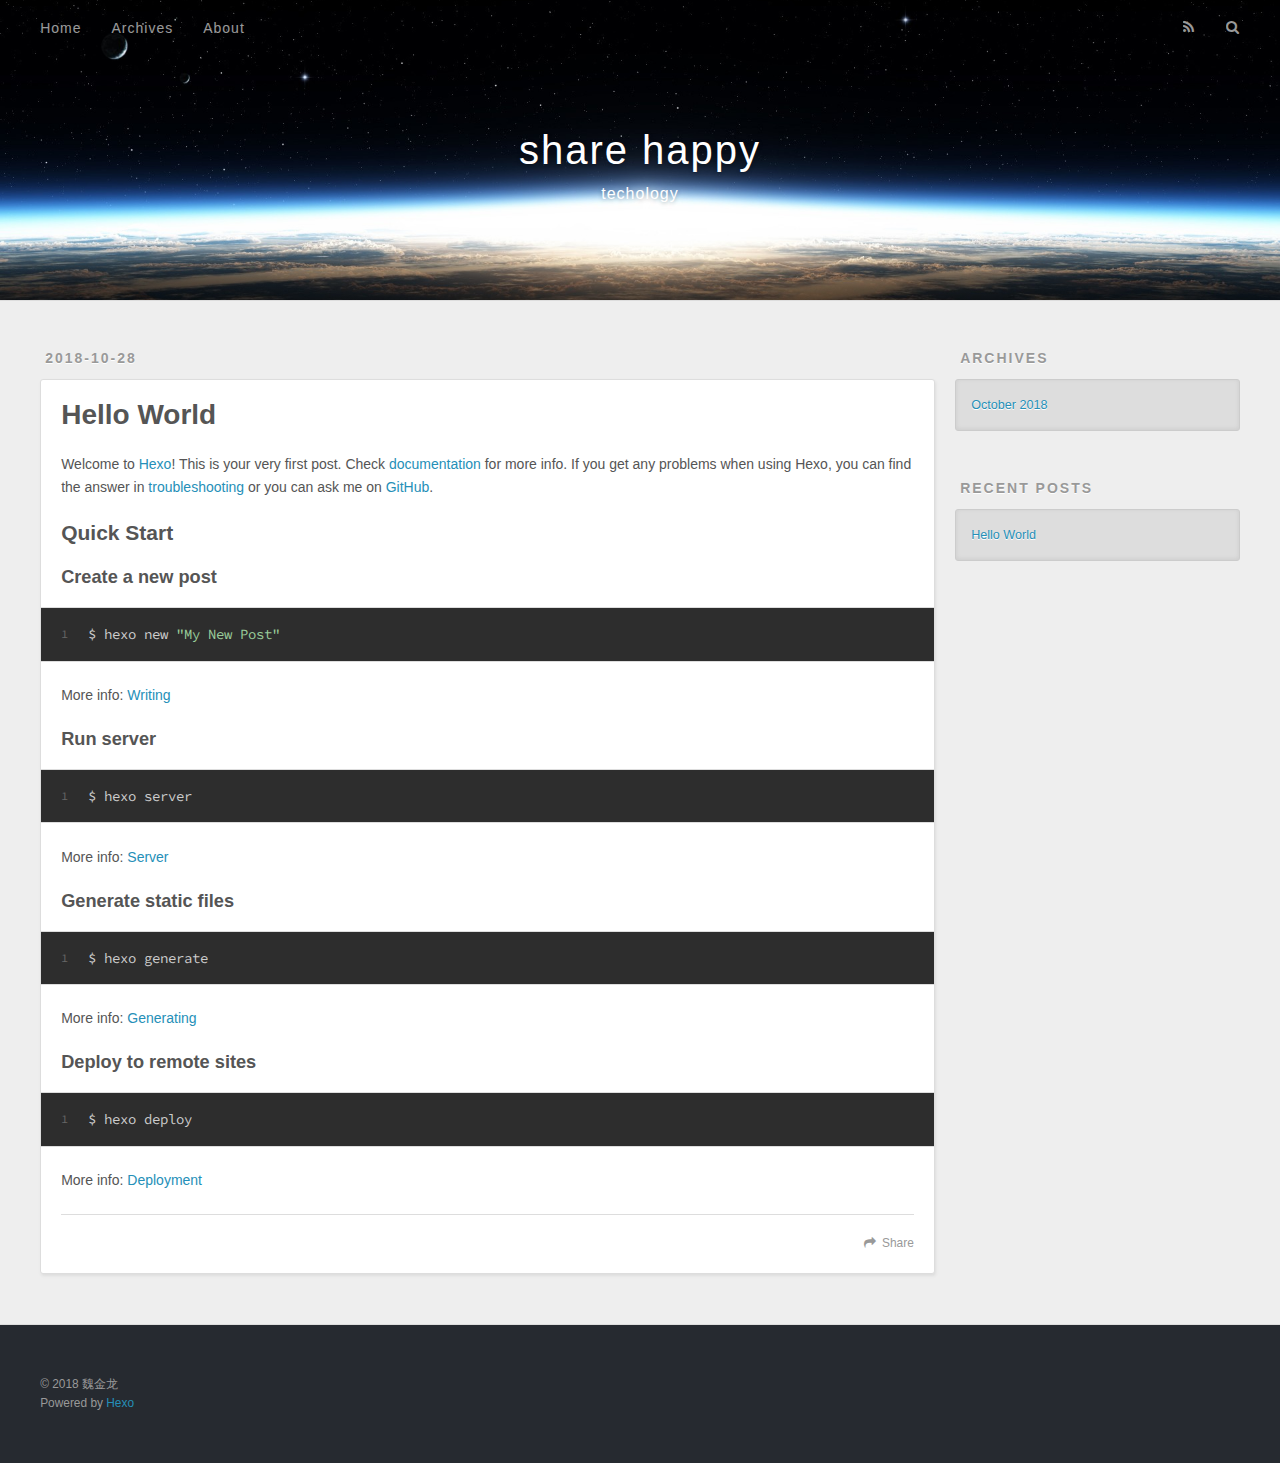
<file: index.html>
<!DOCTYPE html>
<html>
<head><meta name="generator" content="Hexo 3.8.0">
  <meta charset="utf-8">
  

  
  <title>share happy</title>
  <meta name="viewport" content="width=device-width, initial-scale=1, maximum-scale=1">
  <meta name="description" content="互联网">
<meta name="keywords" content="python django 机器学习">
<meta property="og:type" content="website">
<meta property="og:title" content="share happy">
<meta property="og:url" content="http://yoursite.com/index.html">
<meta property="og:site_name" content="share happy">
<meta property="og:description" content="互联网">
<meta property="og:locale" content="zh-Hans">
<meta name="twitter:card" content="summary">
<meta name="twitter:title" content="share happy">
<meta name="twitter:description" content="互联网">
  
    <link rel="alternate" href="/atom.xml" title="share happy" type="application/atom+xml">
  
  
    <link rel="icon" href="/favicon.png">
  
  
    <link href="//fonts.googleapis.com/css?family=Source+Code+Pro" rel="stylesheet" type="text/css">
  
  <link rel="stylesheet" href="/css/style.css">
</head>
</html>
<body>
  <div id="container">
    <div id="wrap">
      <header id="header">
  <div id="banner"></div>
  <div id="header-outer" class="outer">
    <div id="header-title" class="inner">
      <h1 id="logo-wrap">
        <a href="/" id="logo">share happy</a>
      </h1>
      
        <h2 id="subtitle-wrap">
          <a href="/" id="subtitle">techology</a>
        </h2>
      
    </div>
    <div id="header-inner" class="inner">
      <nav id="main-nav">
        <a id="main-nav-toggle" class="nav-icon"></a>
        
          <a class="main-nav-link" href="/">Home</a>
        
          <a class="main-nav-link" href="/archives">Archives</a>
        
          <a class="main-nav-link" href="/about">About</a>
        
      </nav>
      <nav id="sub-nav">
        
          <a id="nav-rss-link" class="nav-icon" href="/atom.xml" title="RSS Feed"></a>
        
        <a id="nav-search-btn" class="nav-icon" title="Search"></a>
      </nav>
      <div id="search-form-wrap">
        <form action="//google.com/search" method="get" accept-charset="UTF-8" class="search-form"><input type="search" name="q" class="search-form-input" placeholder="Search"><button type="submit" class="search-form-submit">&#xF002;</button><input type="hidden" name="sitesearch" value="http://yoursite.com"></form>
      </div>
    </div>
  </div>
</header>
      <div class="outer">
        <section id="main">
  
    <article id="post-hello-world" class="article article-type-post" itemscope="" itemprop="blogPost">
  <div class="article-meta">
    <a href="/2018/10/28/hello-world/" class="article-date">
  <time datetime="2018-10-28T08:07:36.515Z" itemprop="datePublished">2018-10-28</time>
</a>
    
  </div>
  <div class="article-inner">
    
    
      <header class="article-header">
        
  
    <h1 itemprop="name">
      <a class="article-title" href="/2018/10/28/hello-world/">Hello World</a>
    </h1>
  

      </header>
    
    <div class="article-entry" itemprop="articleBody">
      
        <p>Welcome to <a href="https://hexo.io/" target="_blank" rel="noopener">Hexo</a>! This is your very first post. Check <a href="https://hexo.io/docs/" target="_blank" rel="noopener">documentation</a> for more info. If you get any problems when using Hexo, you can find the answer in <a href="https://hexo.io/docs/troubleshooting.html" target="_blank" rel="noopener">troubleshooting</a> or you can ask me on <a href="https://github.com/hexojs/hexo/issues" target="_blank" rel="noopener">GitHub</a>.</p>
<h2 id="Quick-Start"><a href="#Quick-Start" class="headerlink" title="Quick Start"></a>Quick Start</h2><h3 id="Create-a-new-post"><a href="#Create-a-new-post" class="headerlink" title="Create a new post"></a>Create a new post</h3><figure class="highlight bash"><table><tr><td class="gutter"><pre><span class="line">1</span><br></pre></td><td class="code"><pre><span class="line">$ hexo new <span class="string">"My New Post"</span></span><br></pre></td></tr></table></figure>
<p>More info: <a href="https://hexo.io/docs/writing.html" target="_blank" rel="noopener">Writing</a></p>
<h3 id="Run-server"><a href="#Run-server" class="headerlink" title="Run server"></a>Run server</h3><figure class="highlight bash"><table><tr><td class="gutter"><pre><span class="line">1</span><br></pre></td><td class="code"><pre><span class="line">$ hexo server</span><br></pre></td></tr></table></figure>
<p>More info: <a href="https://hexo.io/docs/server.html" target="_blank" rel="noopener">Server</a></p>
<h3 id="Generate-static-files"><a href="#Generate-static-files" class="headerlink" title="Generate static files"></a>Generate static files</h3><figure class="highlight bash"><table><tr><td class="gutter"><pre><span class="line">1</span><br></pre></td><td class="code"><pre><span class="line">$ hexo generate</span><br></pre></td></tr></table></figure>
<p>More info: <a href="https://hexo.io/docs/generating.html" target="_blank" rel="noopener">Generating</a></p>
<h3 id="Deploy-to-remote-sites"><a href="#Deploy-to-remote-sites" class="headerlink" title="Deploy to remote sites"></a>Deploy to remote sites</h3><figure class="highlight bash"><table><tr><td class="gutter"><pre><span class="line">1</span><br></pre></td><td class="code"><pre><span class="line">$ hexo deploy</span><br></pre></td></tr></table></figure>
<p>More info: <a href="https://hexo.io/docs/deployment.html" target="_blank" rel="noopener">Deployment</a></p>

      
    </div>
    <footer class="article-footer">
      <a data-url="http://yoursite.com/2018/10/28/hello-world/" data-id="cjnsyk8j10000wiacfnognq5f" class="article-share-link">Share</a>
      
      
    </footer>
  </div>
  
</article>


  


</section>
        
          <aside id="sidebar">
  
    

  
    

  
    
  
    
  <div class="widget-wrap">
    <h3 class="widget-title">Archives</h3>
    <div class="widget">
      <ul class="archive-list"><li class="archive-list-item"><a class="archive-list-link" href="/archives/2018/10/">October 2018</a></li></ul>
    </div>
  </div>


  
    
  <div class="widget-wrap">
    <h3 class="widget-title">Recent Posts</h3>
    <div class="widget">
      <ul>
        
          <li>
            <a href="/2018/10/28/hello-world/">Hello World</a>
          </li>
        
      </ul>
    </div>
  </div>

  
</aside>
        
      </div>
      <footer id="footer">
  
  <div class="outer">
    <div id="footer-info" class="inner">
      &copy; 2018 魏金龙<br>
      Powered by <a href="http://hexo.io/" target="_blank">Hexo</a>
    </div>
  </div>
</footer>
    </div>
    <nav id="mobile-nav">
  
    <a href="/" class="mobile-nav-link">Home</a>
  
    <a href="/archives" class="mobile-nav-link">Archives</a>
  
    <a href="/about" class="mobile-nav-link">About</a>
  
</nav>
    

<script src="//ajax.googleapis.com/ajax/libs/jquery/2.0.3/jquery.min.js"></script>


  <link rel="stylesheet" href="/fancybox/jquery.fancybox.css">
  <script src="/fancybox/jquery.fancybox.pack.js"></script>


<script src="/js/script.js"></script>



  </div>
</body>
</html>
</file>
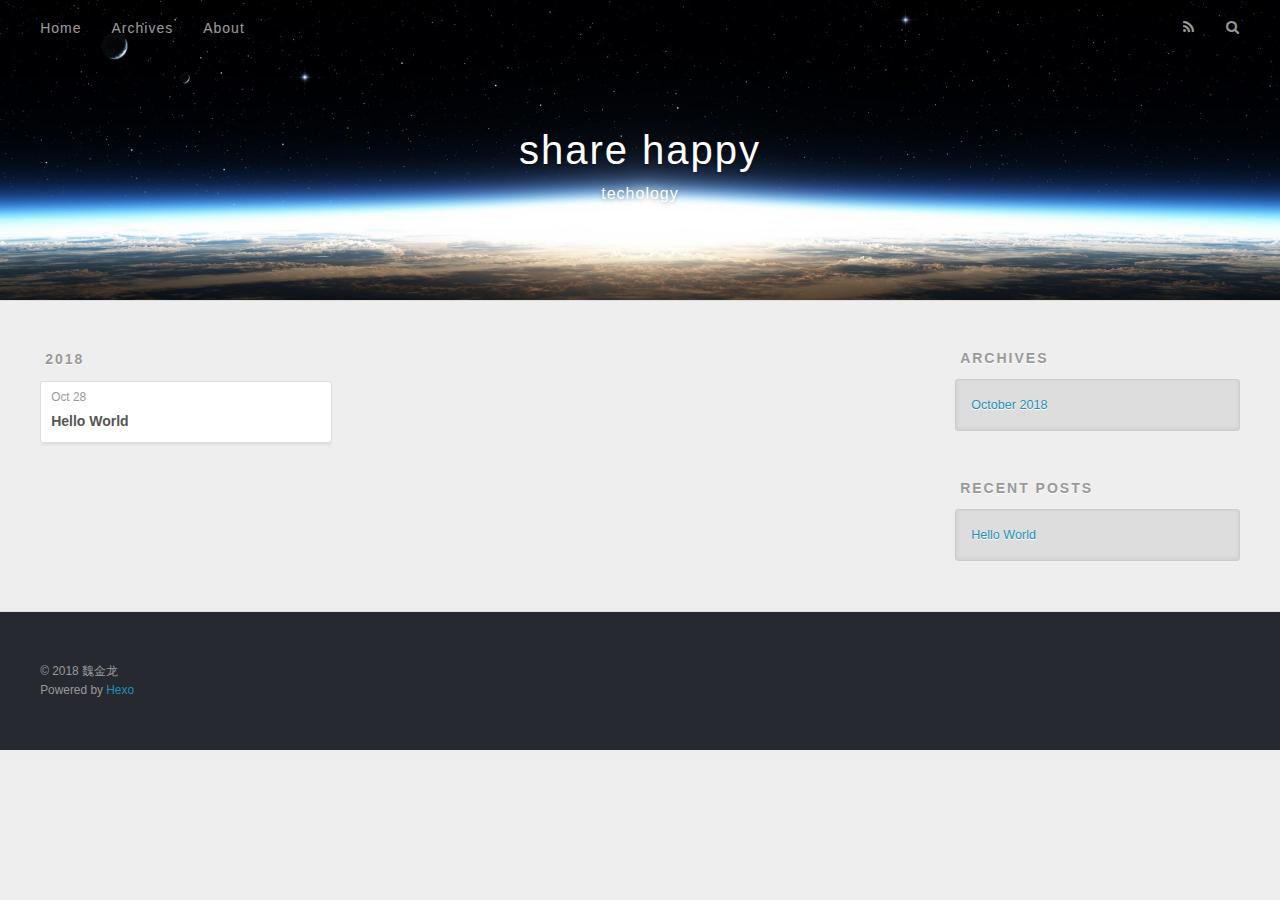
<file: archives/index.html>
<!DOCTYPE html>
<html>
<head><meta name="generator" content="Hexo 3.8.0">
  <meta charset="utf-8">
  

  
  <title>Archives | share happy</title>
  <meta name="viewport" content="width=device-width, initial-scale=1, maximum-scale=1">
  <meta name="description" content="互联网">
<meta name="keywords" content="python django 机器学习">
<meta property="og:type" content="website">
<meta property="og:title" content="share happy">
<meta property="og:url" content="http://yoursite.com/archives/index.html">
<meta property="og:site_name" content="share happy">
<meta property="og:description" content="互联网">
<meta property="og:locale" content="zh-Hans">
<meta name="twitter:card" content="summary">
<meta name="twitter:title" content="share happy">
<meta name="twitter:description" content="互联网">
  
    <link rel="alternate" href="/atom.xml" title="share happy" type="application/atom+xml">
  
  
    <link rel="icon" href="/favicon.png">
  
  
    <link href="//fonts.googleapis.com/css?family=Source+Code+Pro" rel="stylesheet" type="text/css">
  
  <link rel="stylesheet" href="/css/style.css">
</head>
</html>
<body>
  <div id="container">
    <div id="wrap">
      <header id="header">
  <div id="banner"></div>
  <div id="header-outer" class="outer">
    <div id="header-title" class="inner">
      <h1 id="logo-wrap">
        <a href="/" id="logo">share happy</a>
      </h1>
      
        <h2 id="subtitle-wrap">
          <a href="/" id="subtitle">techology</a>
        </h2>
      
    </div>
    <div id="header-inner" class="inner">
      <nav id="main-nav">
        <a id="main-nav-toggle" class="nav-icon"></a>
        
          <a class="main-nav-link" href="/">Home</a>
        
          <a class="main-nav-link" href="/archives">Archives</a>
        
          <a class="main-nav-link" href="/about">About</a>
        
      </nav>
      <nav id="sub-nav">
        
          <a id="nav-rss-link" class="nav-icon" href="/atom.xml" title="RSS Feed"></a>
        
        <a id="nav-search-btn" class="nav-icon" title="Search"></a>
      </nav>
      <div id="search-form-wrap">
        <form action="//google.com/search" method="get" accept-charset="UTF-8" class="search-form"><input type="search" name="q" class="search-form-input" placeholder="Search"><button type="submit" class="search-form-submit">&#xF002;</button><input type="hidden" name="sitesearch" value="http://yoursite.com"></form>
      </div>
    </div>
  </div>
</header>
      <div class="outer">
        <section id="main">
  
  
    
    
      
      
      <section class="archives-wrap">
        <div class="archive-year-wrap">
          <a href="/archives/2018" class="archive-year">2018</a>
        </div>
        <div class="archives">
    
    <article class="archive-article archive-type-post">
  <div class="archive-article-inner">
    <header class="archive-article-header">
      <a href="/2018/10/28/hello-world/" class="archive-article-date">
  <time datetime="2018-10-28T08:07:36.515Z" itemprop="datePublished">Oct 28</time>
</a>
      
  
    <h1 itemprop="name">
      <a class="archive-article-title" href="/2018/10/28/hello-world/">Hello World</a>
    </h1>
  

    </header>
  </div>
</article>
  
  
    </div></section>
  


</section>
        
          <aside id="sidebar">
  
    

  
    

  
    
  
    
  <div class="widget-wrap">
    <h3 class="widget-title">Archives</h3>
    <div class="widget">
      <ul class="archive-list"><li class="archive-list-item"><a class="archive-list-link" href="/archives/2018/10/">October 2018</a></li></ul>
    </div>
  </div>


  
    
  <div class="widget-wrap">
    <h3 class="widget-title">Recent Posts</h3>
    <div class="widget">
      <ul>
        
          <li>
            <a href="/2018/10/28/hello-world/">Hello World</a>
          </li>
        
      </ul>
    </div>
  </div>

  
</aside>
        
      </div>
      <footer id="footer">
  
  <div class="outer">
    <div id="footer-info" class="inner">
      &copy; 2018 魏金龙<br>
      Powered by <a href="http://hexo.io/" target="_blank">Hexo</a>
    </div>
  </div>
</footer>
    </div>
    <nav id="mobile-nav">
  
    <a href="/" class="mobile-nav-link">Home</a>
  
    <a href="/archives" class="mobile-nav-link">Archives</a>
  
    <a href="/about" class="mobile-nav-link">About</a>
  
</nav>
    

<script src="//ajax.googleapis.com/ajax/libs/jquery/2.0.3/jquery.min.js"></script>


  <link rel="stylesheet" href="/fancybox/jquery.fancybox.css">
  <script src="/fancybox/jquery.fancybox.pack.js"></script>


<script src="/js/script.js"></script>



  </div>
</body>
</html>
</file>
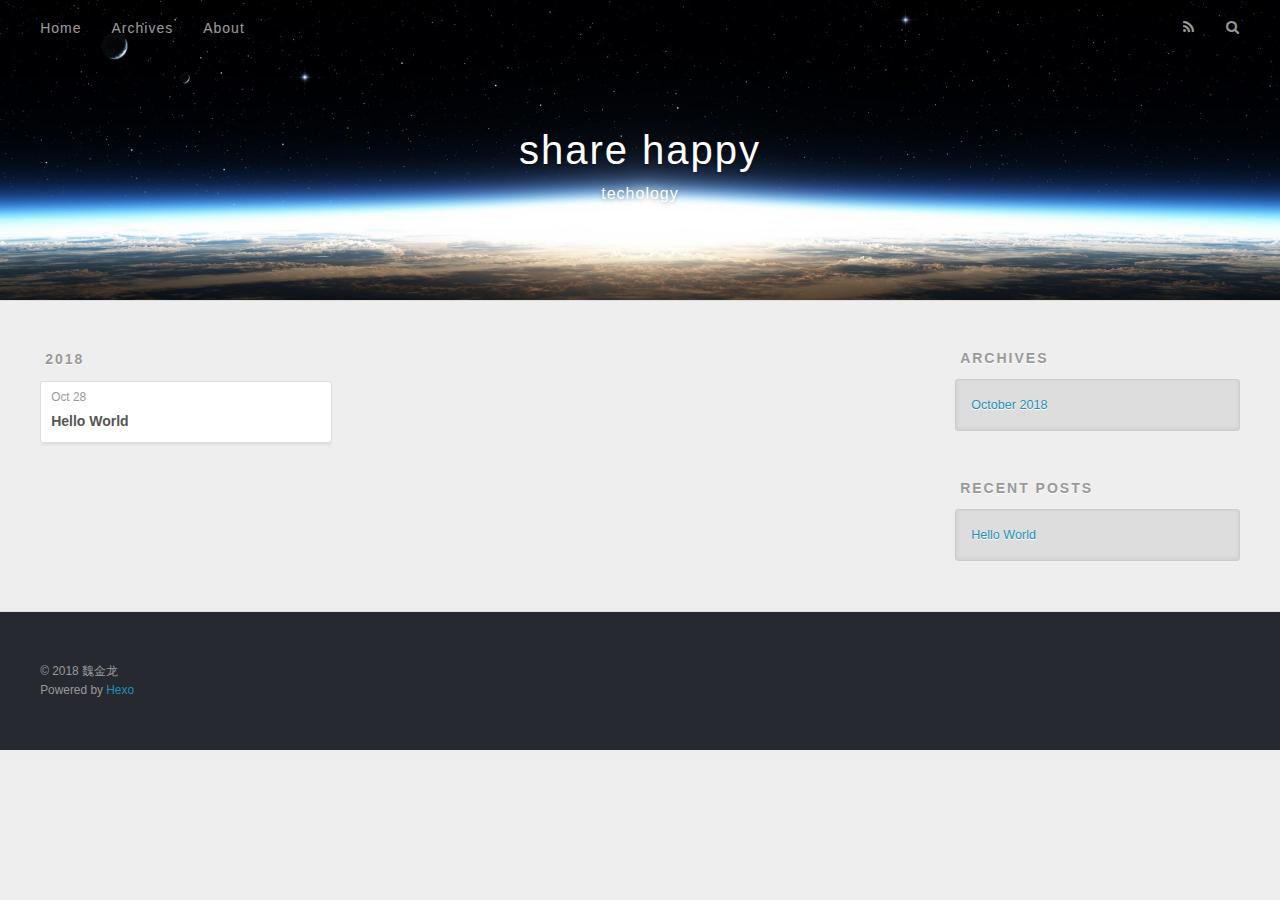
<file: archives/2018/index.html>
<!DOCTYPE html>
<html>
<head><meta name="generator" content="Hexo 3.8.0">
  <meta charset="utf-8">
  

  
  <title>Archives: 2018 | share happy</title>
  <meta name="viewport" content="width=device-width, initial-scale=1, maximum-scale=1">
  <meta name="description" content="互联网">
<meta name="keywords" content="python django 机器学习">
<meta property="og:type" content="website">
<meta property="og:title" content="share happy">
<meta property="og:url" content="http://yoursite.com/archives/2018/index.html">
<meta property="og:site_name" content="share happy">
<meta property="og:description" content="互联网">
<meta property="og:locale" content="zh-Hans">
<meta name="twitter:card" content="summary">
<meta name="twitter:title" content="share happy">
<meta name="twitter:description" content="互联网">
  
    <link rel="alternate" href="/atom.xml" title="share happy" type="application/atom+xml">
  
  
    <link rel="icon" href="/favicon.png">
  
  
    <link href="//fonts.googleapis.com/css?family=Source+Code+Pro" rel="stylesheet" type="text/css">
  
  <link rel="stylesheet" href="/css/style.css">
</head>
</html>
<body>
  <div id="container">
    <div id="wrap">
      <header id="header">
  <div id="banner"></div>
  <div id="header-outer" class="outer">
    <div id="header-title" class="inner">
      <h1 id="logo-wrap">
        <a href="/" id="logo">share happy</a>
      </h1>
      
        <h2 id="subtitle-wrap">
          <a href="/" id="subtitle">techology</a>
        </h2>
      
    </div>
    <div id="header-inner" class="inner">
      <nav id="main-nav">
        <a id="main-nav-toggle" class="nav-icon"></a>
        
          <a class="main-nav-link" href="/">Home</a>
        
          <a class="main-nav-link" href="/archives">Archives</a>
        
          <a class="main-nav-link" href="/about">About</a>
        
      </nav>
      <nav id="sub-nav">
        
          <a id="nav-rss-link" class="nav-icon" href="/atom.xml" title="RSS Feed"></a>
        
        <a id="nav-search-btn" class="nav-icon" title="Search"></a>
      </nav>
      <div id="search-form-wrap">
        <form action="//google.com/search" method="get" accept-charset="UTF-8" class="search-form"><input type="search" name="q" class="search-form-input" placeholder="Search"><button type="submit" class="search-form-submit">&#xF002;</button><input type="hidden" name="sitesearch" value="http://yoursite.com"></form>
      </div>
    </div>
  </div>
</header>
      <div class="outer">
        <section id="main">
  
  
    
    
      
      
      <section class="archives-wrap">
        <div class="archive-year-wrap">
          <a href="/archives/2018" class="archive-year">2018</a>
        </div>
        <div class="archives">
    
    <article class="archive-article archive-type-post">
  <div class="archive-article-inner">
    <header class="archive-article-header">
      <a href="/2018/10/28/hello-world/" class="archive-article-date">
  <time datetime="2018-10-28T08:07:36.515Z" itemprop="datePublished">Oct 28</time>
</a>
      
  
    <h1 itemprop="name">
      <a class="archive-article-title" href="/2018/10/28/hello-world/">Hello World</a>
    </h1>
  

    </header>
  </div>
</article>
  
  
    </div></section>
  


</section>
        
          <aside id="sidebar">
  
    

  
    

  
    
  
    
  <div class="widget-wrap">
    <h3 class="widget-title">Archives</h3>
    <div class="widget">
      <ul class="archive-list"><li class="archive-list-item"><a class="archive-list-link" href="/archives/2018/10/">October 2018</a></li></ul>
    </div>
  </div>


  
    
  <div class="widget-wrap">
    <h3 class="widget-title">Recent Posts</h3>
    <div class="widget">
      <ul>
        
          <li>
            <a href="/2018/10/28/hello-world/">Hello World</a>
          </li>
        
      </ul>
    </div>
  </div>

  
</aside>
        
      </div>
      <footer id="footer">
  
  <div class="outer">
    <div id="footer-info" class="inner">
      &copy; 2018 魏金龙<br>
      Powered by <a href="http://hexo.io/" target="_blank">Hexo</a>
    </div>
  </div>
</footer>
    </div>
    <nav id="mobile-nav">
  
    <a href="/" class="mobile-nav-link">Home</a>
  
    <a href="/archives" class="mobile-nav-link">Archives</a>
  
    <a href="/about" class="mobile-nav-link">About</a>
  
</nav>
    

<script src="//ajax.googleapis.com/ajax/libs/jquery/2.0.3/jquery.min.js"></script>


  <link rel="stylesheet" href="/fancybox/jquery.fancybox.css">
  <script src="/fancybox/jquery.fancybox.pack.js"></script>


<script src="/js/script.js"></script>



  </div>
</body>
</html>
</file>
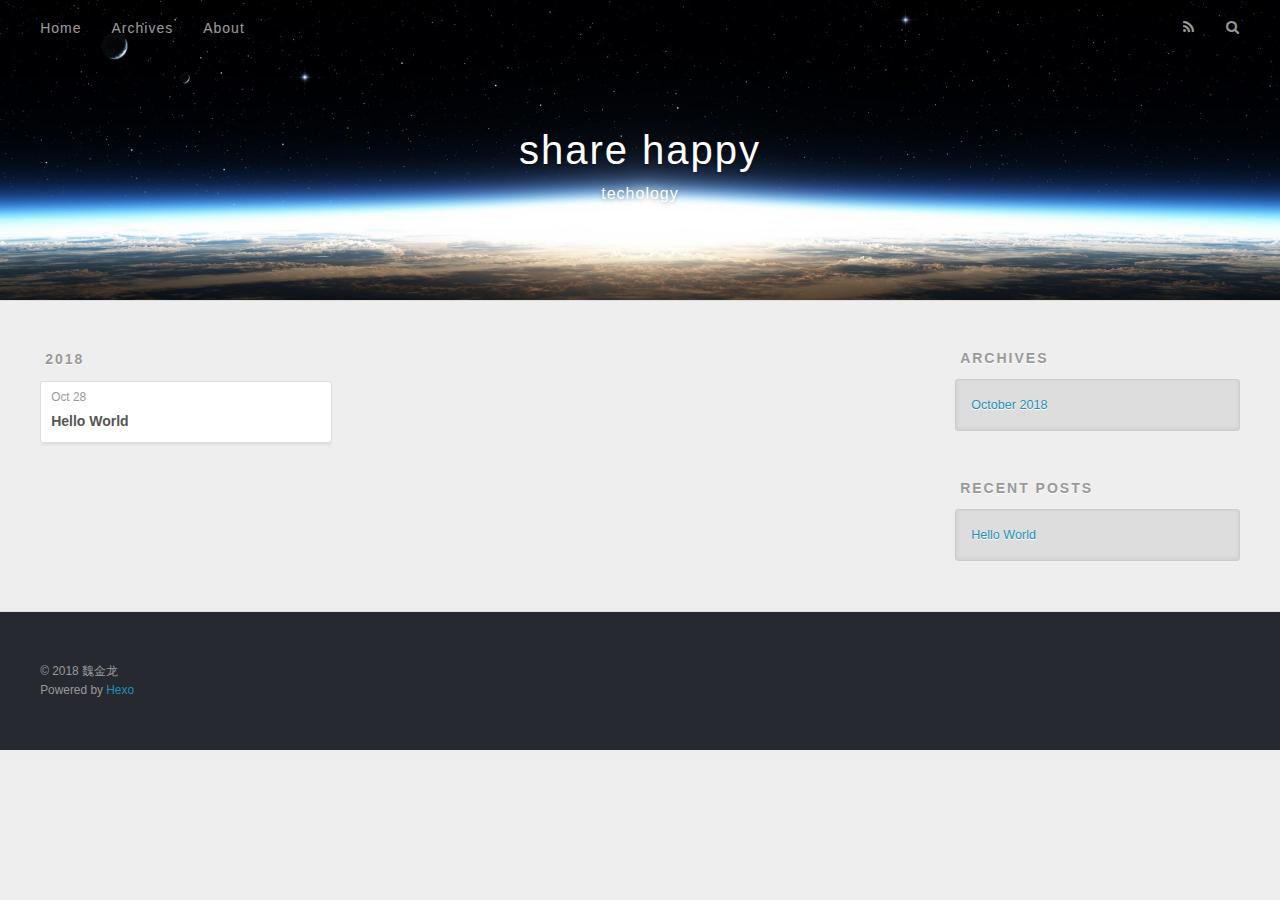
<file: archives/2018/10/index.html>
<!DOCTYPE html>
<html>
<head><meta name="generator" content="Hexo 3.8.0">
  <meta charset="utf-8">
  

  
  <title>Archives: 2018/10 | share happy</title>
  <meta name="viewport" content="width=device-width, initial-scale=1, maximum-scale=1">
  <meta name="description" content="互联网">
<meta name="keywords" content="python django 机器学习">
<meta property="og:type" content="website">
<meta property="og:title" content="share happy">
<meta property="og:url" content="http://yoursite.com/archives/2018/10/index.html">
<meta property="og:site_name" content="share happy">
<meta property="og:description" content="互联网">
<meta property="og:locale" content="zh-Hans">
<meta name="twitter:card" content="summary">
<meta name="twitter:title" content="share happy">
<meta name="twitter:description" content="互联网">
  
    <link rel="alternate" href="/atom.xml" title="share happy" type="application/atom+xml">
  
  
    <link rel="icon" href="/favicon.png">
  
  
    <link href="//fonts.googleapis.com/css?family=Source+Code+Pro" rel="stylesheet" type="text/css">
  
  <link rel="stylesheet" href="/css/style.css">
</head>
</html>
<body>
  <div id="container">
    <div id="wrap">
      <header id="header">
  <div id="banner"></div>
  <div id="header-outer" class="outer">
    <div id="header-title" class="inner">
      <h1 id="logo-wrap">
        <a href="/" id="logo">share happy</a>
      </h1>
      
        <h2 id="subtitle-wrap">
          <a href="/" id="subtitle">techology</a>
        </h2>
      
    </div>
    <div id="header-inner" class="inner">
      <nav id="main-nav">
        <a id="main-nav-toggle" class="nav-icon"></a>
        
          <a class="main-nav-link" href="/">Home</a>
        
          <a class="main-nav-link" href="/archives">Archives</a>
        
          <a class="main-nav-link" href="/about">About</a>
        
      </nav>
      <nav id="sub-nav">
        
          <a id="nav-rss-link" class="nav-icon" href="/atom.xml" title="RSS Feed"></a>
        
        <a id="nav-search-btn" class="nav-icon" title="Search"></a>
      </nav>
      <div id="search-form-wrap">
        <form action="//google.com/search" method="get" accept-charset="UTF-8" class="search-form"><input type="search" name="q" class="search-form-input" placeholder="Search"><button type="submit" class="search-form-submit">&#xF002;</button><input type="hidden" name="sitesearch" value="http://yoursite.com"></form>
      </div>
    </div>
  </div>
</header>
      <div class="outer">
        <section id="main">
  
  
    
    
      
      
      <section class="archives-wrap">
        <div class="archive-year-wrap">
          <a href="/archives/2018" class="archive-year">2018</a>
        </div>
        <div class="archives">
    
    <article class="archive-article archive-type-post">
  <div class="archive-article-inner">
    <header class="archive-article-header">
      <a href="/2018/10/28/hello-world/" class="archive-article-date">
  <time datetime="2018-10-28T08:07:36.515Z" itemprop="datePublished">Oct 28</time>
</a>
      
  
    <h1 itemprop="name">
      <a class="archive-article-title" href="/2018/10/28/hello-world/">Hello World</a>
    </h1>
  

    </header>
  </div>
</article>
  
  
    </div></section>
  


</section>
        
          <aside id="sidebar">
  
    

  
    

  
    
  
    
  <div class="widget-wrap">
    <h3 class="widget-title">Archives</h3>
    <div class="widget">
      <ul class="archive-list"><li class="archive-list-item"><a class="archive-list-link" href="/archives/2018/10/">October 2018</a></li></ul>
    </div>
  </div>


  
    
  <div class="widget-wrap">
    <h3 class="widget-title">Recent Posts</h3>
    <div class="widget">
      <ul>
        
          <li>
            <a href="/2018/10/28/hello-world/">Hello World</a>
          </li>
        
      </ul>
    </div>
  </div>

  
</aside>
        
      </div>
      <footer id="footer">
  
  <div class="outer">
    <div id="footer-info" class="inner">
      &copy; 2018 魏金龙<br>
      Powered by <a href="http://hexo.io/" target="_blank">Hexo</a>
    </div>
  </div>
</footer>
    </div>
    <nav id="mobile-nav">
  
    <a href="/" class="mobile-nav-link">Home</a>
  
    <a href="/archives" class="mobile-nav-link">Archives</a>
  
    <a href="/about" class="mobile-nav-link">About</a>
  
</nav>
    

<script src="//ajax.googleapis.com/ajax/libs/jquery/2.0.3/jquery.min.js"></script>


  <link rel="stylesheet" href="/fancybox/jquery.fancybox.css">
  <script src="/fancybox/jquery.fancybox.pack.js"></script>


<script src="/js/script.js"></script>



  </div>
</body>
</html>
</file>
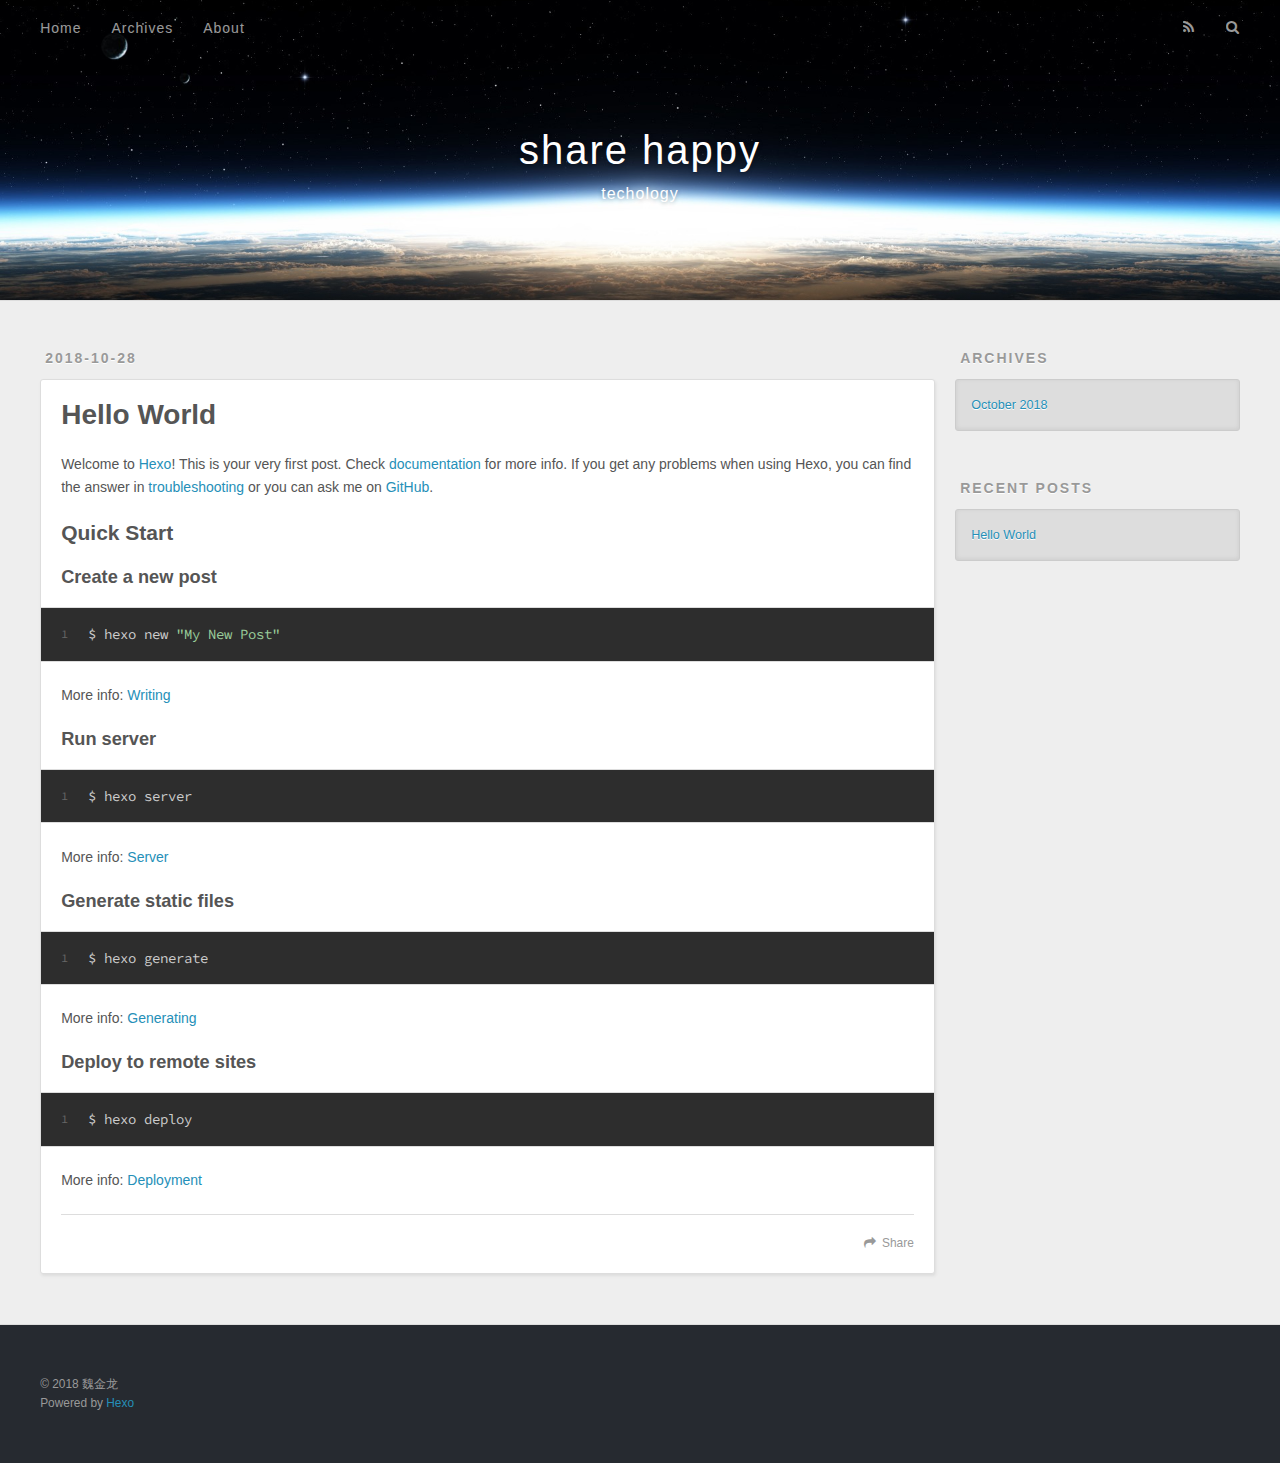
<file: 2018/10/28/hello-world/index.html>
<!DOCTYPE html>
<html>
<head><meta name="generator" content="Hexo 3.8.0">
  <meta charset="utf-8">
  

  
  <title>Hello World | share happy</title>
  <meta name="viewport" content="width=device-width, initial-scale=1, maximum-scale=1">
  <meta name="description" content="Welcome to Hexo! This is your very first post. Check documentation for more info. If you get any problems when using Hexo, you can find the answer in troubleshooting or you can ask me on GitHub. Quick">
<meta name="keywords" content="python django 机器学习">
<meta property="og:type" content="article">
<meta property="og:title" content="Hello World">
<meta property="og:url" content="http://yoursite.com/2018/10/28/hello-world/index.html">
<meta property="og:site_name" content="share happy">
<meta property="og:description" content="Welcome to Hexo! This is your very first post. Check documentation for more info. If you get any problems when using Hexo, you can find the answer in troubleshooting or you can ask me on GitHub. Quick">
<meta property="og:locale" content="zh-Hans">
<meta property="og:updated_time" content="2018-10-28T08:07:36.515Z">
<meta name="twitter:card" content="summary">
<meta name="twitter:title" content="Hello World">
<meta name="twitter:description" content="Welcome to Hexo! This is your very first post. Check documentation for more info. If you get any problems when using Hexo, you can find the answer in troubleshooting or you can ask me on GitHub. Quick">
  
    <link rel="alternate" href="/atom.xml" title="share happy" type="application/atom+xml">
  
  
    <link rel="icon" href="/favicon.png">
  
  
    <link href="//fonts.googleapis.com/css?family=Source+Code+Pro" rel="stylesheet" type="text/css">
  
  <link rel="stylesheet" href="/css/style.css">
</head>
</html>
<body>
  <div id="container">
    <div id="wrap">
      <header id="header">
  <div id="banner"></div>
  <div id="header-outer" class="outer">
    <div id="header-title" class="inner">
      <h1 id="logo-wrap">
        <a href="/" id="logo">share happy</a>
      </h1>
      
        <h2 id="subtitle-wrap">
          <a href="/" id="subtitle">techology</a>
        </h2>
      
    </div>
    <div id="header-inner" class="inner">
      <nav id="main-nav">
        <a id="main-nav-toggle" class="nav-icon"></a>
        
          <a class="main-nav-link" href="/">Home</a>
        
          <a class="main-nav-link" href="/archives">Archives</a>
        
          <a class="main-nav-link" href="/about">About</a>
        
      </nav>
      <nav id="sub-nav">
        
          <a id="nav-rss-link" class="nav-icon" href="/atom.xml" title="RSS Feed"></a>
        
        <a id="nav-search-btn" class="nav-icon" title="Search"></a>
      </nav>
      <div id="search-form-wrap">
        <form action="//google.com/search" method="get" accept-charset="UTF-8" class="search-form"><input type="search" name="q" class="search-form-input" placeholder="Search"><button type="submit" class="search-form-submit">&#xF002;</button><input type="hidden" name="sitesearch" value="http://yoursite.com"></form>
      </div>
    </div>
  </div>
</header>
      <div class="outer">
        <section id="main"><article id="post-hello-world" class="article article-type-post" itemscope="" itemprop="blogPost">
  <div class="article-meta">
    <a href="/2018/10/28/hello-world/" class="article-date">
  <time datetime="2018-10-28T08:07:36.515Z" itemprop="datePublished">2018-10-28</time>
</a>
    
  </div>
  <div class="article-inner">
    
    
      <header class="article-header">
        
  
    <h1 class="article-title" itemprop="name">
      Hello World
    </h1>
  

      </header>
    
    <div class="article-entry" itemprop="articleBody">
      
        <p>Welcome to <a href="https://hexo.io/" target="_blank" rel="noopener">Hexo</a>! This is your very first post. Check <a href="https://hexo.io/docs/" target="_blank" rel="noopener">documentation</a> for more info. If you get any problems when using Hexo, you can find the answer in <a href="https://hexo.io/docs/troubleshooting.html" target="_blank" rel="noopener">troubleshooting</a> or you can ask me on <a href="https://github.com/hexojs/hexo/issues" target="_blank" rel="noopener">GitHub</a>.</p>
<h2 id="Quick-Start"><a href="#Quick-Start" class="headerlink" title="Quick Start"></a>Quick Start</h2><h3 id="Create-a-new-post"><a href="#Create-a-new-post" class="headerlink" title="Create a new post"></a>Create a new post</h3><figure class="highlight bash"><table><tr><td class="gutter"><pre><span class="line">1</span><br></pre></td><td class="code"><pre><span class="line">$ hexo new <span class="string">"My New Post"</span></span><br></pre></td></tr></table></figure>
<p>More info: <a href="https://hexo.io/docs/writing.html" target="_blank" rel="noopener">Writing</a></p>
<h3 id="Run-server"><a href="#Run-server" class="headerlink" title="Run server"></a>Run server</h3><figure class="highlight bash"><table><tr><td class="gutter"><pre><span class="line">1</span><br></pre></td><td class="code"><pre><span class="line">$ hexo server</span><br></pre></td></tr></table></figure>
<p>More info: <a href="https://hexo.io/docs/server.html" target="_blank" rel="noopener">Server</a></p>
<h3 id="Generate-static-files"><a href="#Generate-static-files" class="headerlink" title="Generate static files"></a>Generate static files</h3><figure class="highlight bash"><table><tr><td class="gutter"><pre><span class="line">1</span><br></pre></td><td class="code"><pre><span class="line">$ hexo generate</span><br></pre></td></tr></table></figure>
<p>More info: <a href="https://hexo.io/docs/generating.html" target="_blank" rel="noopener">Generating</a></p>
<h3 id="Deploy-to-remote-sites"><a href="#Deploy-to-remote-sites" class="headerlink" title="Deploy to remote sites"></a>Deploy to remote sites</h3><figure class="highlight bash"><table><tr><td class="gutter"><pre><span class="line">1</span><br></pre></td><td class="code"><pre><span class="line">$ hexo deploy</span><br></pre></td></tr></table></figure>
<p>More info: <a href="https://hexo.io/docs/deployment.html" target="_blank" rel="noopener">Deployment</a></p>

      
    </div>
    <footer class="article-footer">
      <a data-url="http://yoursite.com/2018/10/28/hello-world/" data-id="cjnsyk8j10000wiacfnognq5f" class="article-share-link">Share</a>
      
      
    </footer>
  </div>
  
    
  
</article>

</section>
        
          <aside id="sidebar">
  
    

  
    

  
    
  
    
  <div class="widget-wrap">
    <h3 class="widget-title">Archives</h3>
    <div class="widget">
      <ul class="archive-list"><li class="archive-list-item"><a class="archive-list-link" href="/archives/2018/10/">October 2018</a></li></ul>
    </div>
  </div>


  
    
  <div class="widget-wrap">
    <h3 class="widget-title">Recent Posts</h3>
    <div class="widget">
      <ul>
        
          <li>
            <a href="/2018/10/28/hello-world/">Hello World</a>
          </li>
        
      </ul>
    </div>
  </div>

  
</aside>
        
      </div>
      <footer id="footer">
  
  <div class="outer">
    <div id="footer-info" class="inner">
      &copy; 2018 魏金龙<br>
      Powered by <a href="http://hexo.io/" target="_blank">Hexo</a>
    </div>
  </div>
</footer>
    </div>
    <nav id="mobile-nav">
  
    <a href="/" class="mobile-nav-link">Home</a>
  
    <a href="/archives" class="mobile-nav-link">Archives</a>
  
    <a href="/about" class="mobile-nav-link">About</a>
  
</nav>
    

<script src="//ajax.googleapis.com/ajax/libs/jquery/2.0.3/jquery.min.js"></script>


  <link rel="stylesheet" href="/fancybox/jquery.fancybox.css">
  <script src="/fancybox/jquery.fancybox.pack.js"></script>


<script src="/js/script.js"></script>



  </div>
</body>
</html>
</file>
<file: css/style.css>
body {
  width: 100%;
}
body:before,
body:after {
  content: "";
  display: table;
}
body:after {
  clear: both;
}
html,
body,
div,
span,
applet,
object,
iframe,
h1,
h2,
h3,
h4,
h5,
h6,
p,
blockquote,
pre,
a,
abbr,
acronym,
address,
big,
cite,
code,
del,
dfn,
em,
img,
ins,
kbd,
q,
s,
samp,
small,
strike,
strong,
sub,
sup,
tt,
var,
dl,
dt,
dd,
ol,
ul,
li,
fieldset,
form,
label,
legend,
table,
caption,
tbody,
tfoot,
thead,
tr,
th,
td {
  margin: 0;
  padding: 0;
  border: 0;
  outline: 0;
  font-weight: inherit;
  font-style: inherit;
  font-family: inherit;
  font-size: 100%;
  vertical-align: baseline;
}
body {
  line-height: 1;
  color: #000;
  background: #fff;
}
ol,
ul {
  list-style: none;
}
table {
  border-collapse: separate;
  border-spacing: 0;
  vertical-align: middle;
}
caption,
th,
td {
  text-align: left;
  font-weight: normal;
  vertical-align: middle;
}
a img {
  border: none;
}
input,
button {
  margin: 0;
  padding: 0;
}
input::-moz-focus-inner,
button::-moz-focus-inner {
  border: 0;
  padding: 0;
}
@font-face {
  font-family: FontAwesome;
  font-style: normal;
  font-weight: normal;
  src: url("fonts/fontawesome-webfont.eot?v=#4.0.3");
  src: url("fonts/fontawesome-webfont.eot?#iefix&v=#4.0.3") format("embedded-opentype"), url("fonts/fontawesome-webfont.woff?v=#4.0.3") format("woff"), url("fonts/fontawesome-webfont.ttf?v=#4.0.3") format("truetype"), url("fonts/fontawesome-webfont.svg#fontawesomeregular?v=#4.0.3") format("svg");
}
html,
body,
#container {
  height: 100%;
}
body {
  background: #eee;
  font: 14px -apple-system, BlinkMacSystemFont, "Segoe UI", "Roboto", "Oxygen", "Ubuntu", "Cantarell", "Fira Sans", "Droid Sans", "Helvetica Neue", sans-serif;
  -webkit-text-size-adjust: 100%;
}
.outer {
  max-width: 1220px;
  margin: 0 auto;
  padding: 0 20px;
}
.outer:before,
.outer:after {
  content: "";
  display: table;
}
.outer:after {
  clear: both;
}
.inner {
  display: inline;
  float: left;
  width: 98.33333333333333%;
  margin: 0 0.833333333333333%;
}
.left,
.alignleft {
  float: left;
}
.right,
.alignright {
  float: right;
}
.clear {
  clear: both;
}
#container {
  position: relative;
}
.mobile-nav-on {
  overflow: hidden;
}
#wrap {
  height: 100%;
  width: 100%;
  position: absolute;
  top: 0;
  left: 0;
  -webkit-transition: 0.2s ease-out;
  -moz-transition: 0.2s ease-out;
  -ms-transition: 0.2s ease-out;
  transition: 0.2s ease-out;
  z-index: 1;
  background: #eee;
}
.mobile-nav-on #wrap {
  left: 280px;
}
@media screen and (min-width: 768px) {
  #main {
    display: inline;
    float: left;
    width: 73.33333333333333%;
    margin: 0 0.833333333333333%;
  }
}
.article-date,
.article-category-link,
.archive-year,
.widget-title {
  text-decoration: none;
  text-transform: uppercase;
  letter-spacing: 2px;
  color: #999;
  margin-bottom: 1em;
  margin-left: 5px;
  line-height: 1em;
  text-shadow: 0 1px #fff;
  font-weight: bold;
}
.article-inner,
.archive-article-inner {
  background: #fff;
  -webkit-box-shadow: 1px 2px 3px #ddd;
  box-shadow: 1px 2px 3px #ddd;
  border: 1px solid #ddd;
  border-radius: 3px;
}
.article-entry h1,
.widget h1 {
  font-size: 2em;
}
.article-entry h2,
.widget h2 {
  font-size: 1.5em;
}
.article-entry h3,
.widget h3 {
  font-size: 1.3em;
}
.article-entry h4,
.widget h4 {
  font-size: 1.2em;
}
.article-entry h5,
.widget h5 {
  font-size: 1em;
}
.article-entry h6,
.widget h6 {
  font-size: 1em;
  color: #999;
}
.article-entry hr,
.widget hr {
  border: 1px dashed #ddd;
}
.article-entry strong,
.widget strong {
  font-weight: bold;
}
.article-entry em,
.widget em,
.article-entry cite,
.widget cite {
  font-style: italic;
}
.article-entry sup,
.widget sup,
.article-entry sub,
.widget sub {
  font-size: 0.75em;
  line-height: 0;
  position: relative;
  vertical-align: baseline;
}
.article-entry sup,
.widget sup {
  top: -0.5em;
}
.article-entry sub,
.widget sub {
  bottom: -0.2em;
}
.article-entry small,
.widget small {
  font-size: 0.85em;
}
.article-entry acronym,
.widget acronym,
.article-entry abbr,
.widget abbr {
  border-bottom: 1px dotted;
}
.article-entry ul,
.widget ul,
.article-entry ol,
.widget ol,
.article-entry dl,
.widget dl {
  margin: 0 20px;
  line-height: 1.6em;
}
.article-entry ul ul,
.widget ul ul,
.article-entry ol ul,
.widget ol ul,
.article-entry ul ol,
.widget ul ol,
.article-entry ol ol,
.widget ol ol {
  margin-top: 0;
  margin-bottom: 0;
}
.article-entry ul,
.widget ul {
  list-style: disc;
}
.article-entry ol,
.widget ol {
  list-style: decimal;
}
.article-entry dt,
.widget dt {
  font-weight: bold;
}
#header {
  height: 300px;
  position: relative;
  border-bottom: 1px solid #ddd;
}
#header:before,
#header:after {
  content: "";
  position: absolute;
  left: 0;
  right: 0;
  height: 40px;
}
#header:before {
  top: 0;
  background: -webkit-linear-gradient(rgba(0,0,0,0.2), transparent);
  background: -moz-linear-gradient(rgba(0,0,0,0.2), transparent);
  background: -ms-linear-gradient(rgba(0,0,0,0.2), transparent);
  background: linear-gradient(rgba(0,0,0,0.2), transparent);
}
#header:after {
  bottom: 0;
  background: -webkit-linear-gradient(transparent, rgba(0,0,0,0.2));
  background: -moz-linear-gradient(transparent, rgba(0,0,0,0.2));
  background: -ms-linear-gradient(transparent, rgba(0,0,0,0.2));
  background: linear-gradient(transparent, rgba(0,0,0,0.2));
}
#header-outer {
  height: 100%;
  position: relative;
}
#header-inner {
  position: relative;
  overflow: hidden;
}
#banner {
  position: absolute;
  top: 0;
  left: 0;
  width: 100%;
  height: 100%;
  background: url("images/banner.jpg") center #000;
  -webkit-background-size: cover;
  -moz-background-size: cover;
  background-size: cover;
  z-index: -1;
}
#header-title {
  text-align: center;
  height: 40px;
  position: absolute;
  top: 50%;
  left: 0;
  margin-top: -20px;
}
#logo,
#subtitle {
  text-decoration: none;
  color: #fff;
  font-weight: 300;
  text-shadow: 0 1px 4px rgba(0,0,0,0.3);
}
#logo {
  font-size: 40px;
  line-height: 40px;
  letter-spacing: 2px;
}
#subtitle {
  font-size: 16px;
  line-height: 16px;
  letter-spacing: 1px;
}
#subtitle-wrap {
  margin-top: 16px;
}
#main-nav {
  float: left;
  margin-left: -15px;
}
.nav-icon,
.main-nav-link {
  float: left;
  color: #fff;
  opacity: 0.6;
  text-decoration: none;
  text-shadow: 0 1px rgba(0,0,0,0.2);
  -webkit-transition: opacity 0.2s;
  -moz-transition: opacity 0.2s;
  -ms-transition: opacity 0.2s;
  transition: opacity 0.2s;
  display: block;
  padding: 20px 15px;
}
.nav-icon:hover,
.main-nav-link:hover {
  opacity: 1;
}
.nav-icon {
  font-family: FontAwesome;
  text-align: center;
  font-size: 14px;
  width: 14px;
  height: 14px;
  padding: 20px 15px;
  position: relative;
  cursor: pointer;
}
.main-nav-link {
  font-weight: 300;
  letter-spacing: 1px;
}
@media screen and (max-width: 479px) {
  .main-nav-link {
    display: none;
  }
}
#main-nav-toggle {
  display: none;
}
#main-nav-toggle:before {
  content: "\f0c9";
}
@media screen and (max-width: 479px) {
  #main-nav-toggle {
    display: block;
  }
}
#sub-nav {
  float: right;
  margin-right: -15px;
}
#nav-rss-link:before {
  content: "\f09e";
}
#nav-search-btn:before {
  content: "\f002";
}
#search-form-wrap {
  position: absolute;
  top: 15px;
  width: 150px;
  height: 30px;
  right: -150px;
  opacity: 0;
  -webkit-transition: 0.2s ease-out;
  -moz-transition: 0.2s ease-out;
  -ms-transition: 0.2s ease-out;
  transition: 0.2s ease-out;
}
#search-form-wrap.on {
  opacity: 1;
  right: 0;
}
@media screen and (max-width: 479px) {
  #search-form-wrap {
    width: 100%;
    right: -100%;
  }
}
.search-form {
  position: absolute;
  top: 0;
  left: 0;
  right: 0;
  background: #fff;
  padding: 5px 15px;
  border-radius: 15px;
  -webkit-box-shadow: 0 0 10px rgba(0,0,0,0.3);
  box-shadow: 0 0 10px rgba(0,0,0,0.3);
}
.search-form-input {
  border: none;
  background: none;
  color: #555;
  width: 100%;
  font: 13px -apple-system, BlinkMacSystemFont, "Segoe UI", "Roboto", "Oxygen", "Ubuntu", "Cantarell", "Fira Sans", "Droid Sans", "Helvetica Neue", sans-serif;
  outline: none;
}
.search-form-input::-webkit-search-results-decoration,
.search-form-input::-webkit-search-cancel-button {
  -webkit-appearance: none;
}
.search-form-submit {
  position: absolute;
  top: 50%;
  right: 10px;
  margin-top: -7px;
  font: 13px FontAwesome;
  border: none;
  background: none;
  color: #bbb;
  cursor: pointer;
}
.search-form-submit:hover,
.search-form-submit:focus {
  color: #777;
}
.article {
  margin: 50px 0;
}
.article-inner {
  overflow: hidden;
}
.article-meta:before,
.article-meta:after {
  content: "";
  display: table;
}
.article-meta:after {
  clear: both;
}
.article-date {
  float: left;
}
.article-category {
  float: left;
  line-height: 1em;
  color: #ccc;
  text-shadow: 0 1px #fff;
  margin-left: 8px;
}
.article-category:before {
  content: "\2022";
}
.article-category-link {
  margin: 0 12px 1em;
}
.article-header {
  padding: 20px 20px 0;
}
.article-title {
  text-decoration: none;
  font-size: 2em;
  font-weight: bold;
  color: #555;
  line-height: 1.1em;
  -webkit-transition: color 0.2s;
  -moz-transition: color 0.2s;
  -ms-transition: color 0.2s;
  transition: color 0.2s;
}
a.article-title:hover {
  color: #258fb8;
}
.article-entry {
  color: #555;
  padding: 0 20px;
}
.article-entry:before,
.article-entry:after {
  content: "";
  display: table;
}
.article-entry:after {
  clear: both;
}
.article-entry p,
.article-entry table {
  line-height: 1.6em;
  margin: 1.6em 0;
}
.article-entry h1,
.article-entry h2,
.article-entry h3,
.article-entry h4,
.article-entry h5,
.article-entry h6 {
  font-weight: bold;
}
.article-entry h1,
.article-entry h2,
.article-entry h3,
.article-entry h4,
.article-entry h5,
.article-entry h6 {
  line-height: 1.1em;
  margin: 1.1em 0;
}
.article-entry a {
  color: #258fb8;
  text-decoration: none;
}
.article-entry a:hover {
  text-decoration: underline;
}
.article-entry ul,
.article-entry ol,
.article-entry dl {
  margin-top: 1.6em;
  margin-bottom: 1.6em;
}
.article-entry img,
.article-entry video {
  max-width: 100%;
  height: auto;
  display: block;
  margin: auto;
}
.article-entry iframe {
  border: none;
}
.article-entry table {
  width: 100%;
  border-collapse: collapse;
  border-spacing: 0;
}
.article-entry th {
  font-weight: bold;
  border-bottom: 3px solid #ddd;
  padding-bottom: 0.5em;
}
.article-entry td {
  border-bottom: 1px solid #ddd;
  padding: 10px 0;
}
.article-entry blockquote {
  font-family: Georgia, "Times New Roman", serif;
  font-size: 1.4em;
  margin: 1.6em 20px;
  text-align: center;
}
.article-entry blockquote footer {
  font-size: 14px;
  margin: 1.6em 0;
  font-family: -apple-system, BlinkMacSystemFont, "Segoe UI", "Roboto", "Oxygen", "Ubuntu", "Cantarell", "Fira Sans", "Droid Sans", "Helvetica Neue", sans-serif;
}
.article-entry blockquote footer cite:before {
  content: "—";
  padding: 0 0.5em;
}
.article-entry .pullquote {
  text-align: left;
  width: 45%;
  margin: 0;
}
.article-entry .pullquote.left {
  margin-left: 0.5em;
  margin-right: 1em;
}
.article-entry .pullquote.right {
  margin-right: 0.5em;
  margin-left: 1em;
}
.article-entry .caption {
  color: #999;
  display: block;
  font-size: 0.9em;
  margin-top: 0.5em;
  position: relative;
  text-align: center;
}
.article-entry .video-container {
  position: relative;
  padding-top: 56.25%;
  height: 0;
  overflow: hidden;
}
.article-entry .video-container iframe,
.article-entry .video-container object,
.article-entry .video-container embed {
  position: absolute;
  top: 0;
  left: 0;
  width: 100%;
  height: 100%;
  margin-top: 0;
}
.article-more-link a {
  display: inline-block;
  line-height: 1em;
  padding: 6px 15px;
  border-radius: 15px;
  background: #eee;
  color: #999;
  text-shadow: 0 1px #fff;
  text-decoration: none;
}
.article-more-link a:hover {
  background: #258fb8;
  color: #fff;
  text-decoration: none;
  text-shadow: 0 1px #1e7293;
}
.article-footer {
  font-size: 0.85em;
  line-height: 1.6em;
  border-top: 1px solid #ddd;
  padding-top: 1.6em;
  margin: 0 20px 20px;
}
.article-footer:before,
.article-footer:after {
  content: "";
  display: table;
}
.article-footer:after {
  clear: both;
}
.article-footer a {
  color: #999;
  text-decoration: none;
}
.article-footer a:hover {
  color: #555;
}
.article-tag-list-item {
  float: left;
  margin-right: 10px;
}
.article-tag-list-link:before {
  content: "#";
}
.article-comment-link {
  float: right;
}
.article-comment-link:before {
  content: "\f075";
  font-family: FontAwesome;
  padding-right: 8px;
}
.article-share-link {
  cursor: pointer;
  float: right;
  margin-left: 20px;
}
.article-share-link:before {
  content: "\f064";
  font-family: FontAwesome;
  padding-right: 6px;
}
#article-nav {
  position: relative;
}
#article-nav:before,
#article-nav:after {
  content: "";
  display: table;
}
#article-nav:after {
  clear: both;
}
@media screen and (min-width: 768px) {
  #article-nav {
    margin: 50px 0;
  }
  #article-nav:before {
    width: 8px;
    height: 8px;
    position: absolute;
    top: 50%;
    left: 50%;
    margin-top: -4px;
    margin-left: -4px;
    content: "";
    border-radius: 50%;
    background: #ddd;
    -webkit-box-shadow: 0 1px 2px #fff;
    box-shadow: 0 1px 2px #fff;
  }
}
.article-nav-link-wrap {
  text-decoration: none;
  text-shadow: 0 1px #fff;
  color: #999;
  -webkit-box-sizing: border-box;
  -moz-box-sizing: border-box;
  box-sizing: border-box;
  margin-top: 50px;
  text-align: center;
  display: block;
}
.article-nav-link-wrap:hover {
  color: #555;
}
@media screen and (min-width: 768px) {
  .article-nav-link-wrap {
    width: 50%;
    margin-top: 0;
  }
}
@media screen and (min-width: 768px) {
  #article-nav-newer {
    float: left;
    text-align: right;
    padding-right: 20px;
  }
}
@media screen and (min-width: 768px) {
  #article-nav-older {
    float: right;
    text-align: left;
    padding-left: 20px;
  }
}
.article-nav-caption {
  text-transform: uppercase;
  letter-spacing: 2px;
  color: #ddd;
  line-height: 1em;
  font-weight: bold;
}
#article-nav-newer .article-nav-caption {
  margin-right: -2px;
}
.article-nav-title {
  font-size: 0.85em;
  line-height: 1.6em;
  margin-top: 0.5em;
}
.article-share-box {
  position: absolute;
  display: none;
  background: #fff;
  -webkit-box-shadow: 1px 2px 10px rgba(0,0,0,0.2);
  box-shadow: 1px 2px 10px rgba(0,0,0,0.2);
  border-radius: 3px;
  margin-left: -145px;
  overflow: hidden;
  z-index: 1;
}
.article-share-box.on {
  display: block;
}
.article-share-input {
  width: 100%;
  background: none;
  -webkit-box-sizing: border-box;
  -moz-box-sizing: border-box;
  box-sizing: border-box;
  font: 14px -apple-system, BlinkMacSystemFont, "Segoe UI", "Roboto", "Oxygen", "Ubuntu", "Cantarell", "Fira Sans", "Droid Sans", "Helvetica Neue", sans-serif;
  padding: 0 15px;
  color: #555;
  outline: none;
  border: 1px solid #ddd;
  border-radius: 3px 3px 0 0;
  height: 36px;
  line-height: 36px;
}
.article-share-links {
  background: #eee;
}
.article-share-links:before,
.article-share-links:after {
  content: "";
  display: table;
}
.article-share-links:after {
  clear: both;
}
.article-share-twitter,
.article-share-facebook,
.article-share-pinterest,
.article-share-google {
  width: 50px;
  height: 36px;
  display: block;
  float: left;
  position: relative;
  color: #999;
  text-shadow: 0 1px #fff;
}
.article-share-twitter:before,
.article-share-facebook:before,
.article-share-pinterest:before,
.article-share-google:before {
  font-size: 20px;
  font-family: FontAwesome;
  width: 20px;
  height: 20px;
  position: absolute;
  top: 50%;
  left: 50%;
  margin-top: -10px;
  margin-left: -10px;
  text-align: center;
}
.article-share-twitter:hover,
.article-share-facebook:hover,
.article-share-pinterest:hover,
.article-share-google:hover {
  color: #fff;
}
.article-share-twitter:before {
  content: "\f099";
}
.article-share-twitter:hover {
  background: #00aced;
  text-shadow: 0 1px #008abe;
}
.article-share-facebook:before {
  content: "\f09a";
}
.article-share-facebook:hover {
  background: #3b5998;
  text-shadow: 0 1px #2f477a;
}
.article-share-pinterest:before {
  content: "\f0d2";
}
.article-share-pinterest:hover {
  background: #cb2027;
  text-shadow: 0 1px #a21a1f;
}
.article-share-google:before {
  content: "\f0d5";
}
.article-share-google:hover {
  background: #dd4b39;
  text-shadow: 0 1px #be3221;
}
.article-gallery {
  background: #000;
  position: relative;
}
.article-gallery-photos {
  position: relative;
  overflow: hidden;
}
.article-gallery-img {
  display: none;
  max-width: 100%;
}
.article-gallery-img:first-child {
  display: block;
}
.article-gallery-img.loaded {
  position: absolute;
  display: block;
}
.article-gallery-img img {
  display: block;
  max-width: 100%;
  margin: 0 auto;
}
#comments {
  background: #fff;
  -webkit-box-shadow: 1px 2px 3px #ddd;
  box-shadow: 1px 2px 3px #ddd;
  padding: 20px;
  border: 1px solid #ddd;
  border-radius: 3px;
  margin: 50px 0;
}
#comments a {
  color: #258fb8;
}
.archives-wrap {
  margin: 50px 0;
}
.archives:before,
.archives:after {
  content: "";
  display: table;
}
.archives:after {
  clear: both;
}
.archive-year-wrap {
  margin-bottom: 1em;
}
.archives {
  -webkit-column-gap: 10px;
  -moz-column-gap: 10px;
  column-gap: 10px;
}
@media screen and (min-width: 480px) and (max-width: 767px) {
  .archives {
    -webkit-column-count: 2;
    -moz-column-count: 2;
    column-count: 2;
  }
}
@media screen and (min-width: 768px) {
  .archives {
    -webkit-column-count: 3;
    -moz-column-count: 3;
    column-count: 3;
  }
}
.archive-article {
  -webkit-column-break-inside: avoid;
  page-break-inside: avoid;
  overflow: hidden;
  break-inside: avoid-column;
}
.archive-article-inner {
  padding: 10px;
  margin-bottom: 15px;
}
.archive-article-title {
  text-decoration: none;
  font-weight: bold;
  color: #555;
  -webkit-transition: color 0.2s;
  -moz-transition: color 0.2s;
  -ms-transition: color 0.2s;
  transition: color 0.2s;
  line-height: 1.6em;
}
.archive-article-title:hover {
  color: #258fb8;
}
.archive-article-footer {
  margin-top: 1em;
}
.archive-article-date {
  color: #999;
  text-decoration: none;
  font-size: 0.85em;
  line-height: 1em;
  margin-bottom: 0.5em;
  display: block;
}
#page-nav {
  margin: 50px auto;
  background: #fff;
  -webkit-box-shadow: 1px 2px 3px #ddd;
  box-shadow: 1px 2px 3px #ddd;
  border: 1px solid #ddd;
  border-radius: 3px;
  text-align: center;
  color: #999;
  overflow: hidden;
}
#page-nav:before,
#page-nav:after {
  content: "";
  display: table;
}
#page-nav:after {
  clear: both;
}
#page-nav a,
#page-nav span {
  padding: 10px 20px;
  line-height: 1;
  height: 2ex;
}
#page-nav a {
  color: #999;
  text-decoration: none;
}
#page-nav a:hover {
  background: #999;
  color: #fff;
}
#page-nav .prev {
  float: left;
}
#page-nav .next {
  float: right;
}
#page-nav .page-number {
  display: inline-block;
}
@media screen and (max-width: 479px) {
  #page-nav .page-number {
    display: none;
  }
}
#page-nav .current {
  color: #555;
  font-weight: bold;
}
#page-nav .space {
  color: #ddd;
}
#footer {
  background: #262a30;
  padding: 50px 0;
  border-top: 1px solid #ddd;
  color: #999;
}
#footer a {
  color: #258fb8;
  text-decoration: none;
}
#footer a:hover {
  text-decoration: underline;
}
#footer-info {
  line-height: 1.6em;
  font-size: 0.85em;
}
.article-entry pre,
.article-entry .highlight {
  background: #2d2d2d;
  margin: 0 -20px;
  padding: 15px 20px;
  border-style: solid;
  border-color: #ddd;
  border-width: 1px 0;
  overflow: auto;
  color: #ccc;
  line-height: 22.400000000000002px;
}
.article-entry .highlight .gutter pre,
.article-entry .gist .gist-file .gist-data .line-numbers {
  color: #666;
  font-size: 0.85em;
}
.article-entry pre,
.article-entry code {
  font-family: "Source Code Pro", Consolas, Monaco, Menlo, Consolas, monospace;
}
.article-entry code {
  background: #eee;
  text-shadow: 0 1px #fff;
  padding: 0 0.3em;
}
.article-entry pre code {
  background: none;
  text-shadow: none;
  padding: 0;
}
.article-entry .highlight pre {
  border: none;
  margin: 0;
  padding: 0;
}
.article-entry .highlight table {
  margin: 0;
  width: auto;
}
.article-entry .highlight td {
  border: none;
  padding: 0;
}
.article-entry .highlight figcaption {
  font-size: 0.85em;
  color: #999;
  line-height: 1em;
  margin-bottom: 1em;
}
.article-entry .highlight figcaption:before,
.article-entry .highlight figcaption:after {
  content: "";
  display: table;
}
.article-entry .highlight figcaption:after {
  clear: both;
}
.article-entry .highlight figcaption a {
  float: right;
}
.article-entry .highlight .gutter pre {
  text-align: right;
  padding-right: 20px;
}
.article-entry .highlight .line {
  height: 22.400000000000002px;
}
.article-entry .highlight .line.marked {
  background: #515151;
}
.article-entry .gist {
  margin: 0 -20px;
  border-style: solid;
  border-color: #ddd;
  border-width: 1px 0;
  background: #2d2d2d;
  padding: 15px 20px 15px 0;
}
.article-entry .gist .gist-file {
  border: none;
  font-family: "Source Code Pro", Consolas, Monaco, Menlo, Consolas, monospace;
  margin: 0;
}
.article-entry .gist .gist-file .gist-data {
  background: none;
  border: none;
}
.article-entry .gist .gist-file .gist-data .line-numbers {
  background: none;
  border: none;
  padding: 0 20px 0 0;
}
.article-entry .gist .gist-file .gist-data .line-data {
  padding: 0 !important;
}
.article-entry .gist .gist-file .highlight {
  margin: 0;
  padding: 0;
  border: none;
}
.article-entry .gist .gist-file .gist-meta {
  background: #2d2d2d;
  color: #999;
  font: 0.85em -apple-system, BlinkMacSystemFont, "Segoe UI", "Roboto", "Oxygen", "Ubuntu", "Cantarell", "Fira Sans", "Droid Sans", "Helvetica Neue", sans-serif;
  text-shadow: 0 0;
  padding: 0;
  margin-top: 1em;
  margin-left: 20px;
}
.article-entry .gist .gist-file .gist-meta a {
  color: #258fb8;
  font-weight: normal;
}
.article-entry .gist .gist-file .gist-meta a:hover {
  text-decoration: underline;
}
pre .comment,
pre .title {
  color: #999;
}
pre .variable,
pre .attribute,
pre .tag,
pre .regexp,
pre .ruby .constant,
pre .xml .tag .title,
pre .xml .pi,
pre .xml .doctype,
pre .html .doctype,
pre .css .id,
pre .css .class,
pre .css .pseudo {
  color: #f2777a;
}
pre .number,
pre .preprocessor,
pre .built_in,
pre .literal,
pre .params,
pre .constant {
  color: #f99157;
}
pre .class,
pre .ruby .class .title,
pre .css .rules .attribute {
  color: #9c9;
}
pre .string,
pre .value,
pre .inheritance,
pre .header,
pre .ruby .symbol,
pre .xml .cdata {
  color: #9c9;
}
pre .css .hexcolor {
  color: #6cc;
}
pre .function,
pre .python .decorator,
pre .python .title,
pre .ruby .function .title,
pre .ruby .title .keyword,
pre .perl .sub,
pre .javascript .title,
pre .coffeescript .title {
  color: #69c;
}
pre .keyword,
pre .javascript .function {
  color: #c9c;
}
@media screen and (max-width: 479px) {
  #mobile-nav {
    position: absolute;
    top: 0;
    left: 0;
    width: 280px;
    height: 100%;
    background: #191919;
    border-right: 1px solid #fff;
  }
}
@media screen and (max-width: 479px) {
  .mobile-nav-link {
    display: block;
    color: #999;
    text-decoration: none;
    padding: 15px 20px;
    font-weight: bold;
  }
  .mobile-nav-link:hover {
    color: #fff;
  }
}
@media screen and (min-width: 768px) {
  #sidebar {
    display: inline;
    float: left;
    width: 23.333333333333332%;
    margin: 0 0.833333333333333%;
  }
}
.widget-wrap {
  margin: 50px 0;
}
.widget {
  color: #777;
  text-shadow: 0 1px #fff;
  background: #ddd;
  -webkit-box-shadow: 0 -1px 4px #ccc inset;
  box-shadow: 0 -1px 4px #ccc inset;
  border: 1px solid #ccc;
  padding: 15px;
  border-radius: 3px;
}
.widget a {
  color: #258fb8;
  text-decoration: none;
}
.widget a:hover {
  text-decoration: underline;
}
.widget ul ul,
.widget ol ul,
.widget dl ul,
.widget ul ol,
.widget ol ol,
.widget dl ol,
.widget ul dl,
.widget ol dl,
.widget dl dl {
  margin-left: 15px;
  list-style: disc;
}
.widget {
  line-height: 1.6em;
  word-wrap: break-word;
  font-size: 0.9em;
}
.widget ul,
.widget ol {
  list-style: none;
  margin: 0;
}
.widget ul ul,
.widget ol ul,
.widget ul ol,
.widget ol ol {
  margin: 0 20px;
}
.widget ul ul,
.widget ol ul {
  list-style: disc;
}
.widget ul ol,
.widget ol ol {
  list-style: decimal;
}
.category-list-count,
.tag-list-count,
.archive-list-count {
  padding-left: 5px;
  color: #999;
  font-size: 0.85em;
}
.category-list-count:before,
.tag-list-count:before,
.archive-list-count:before {
  content: "(";
}
.category-list-count:after,
.tag-list-count:after,
.archive-list-count:after {
  content: ")";
}
.tagcloud a {
  margin-right: 5px;
  display: inline-block;
}
</file>
